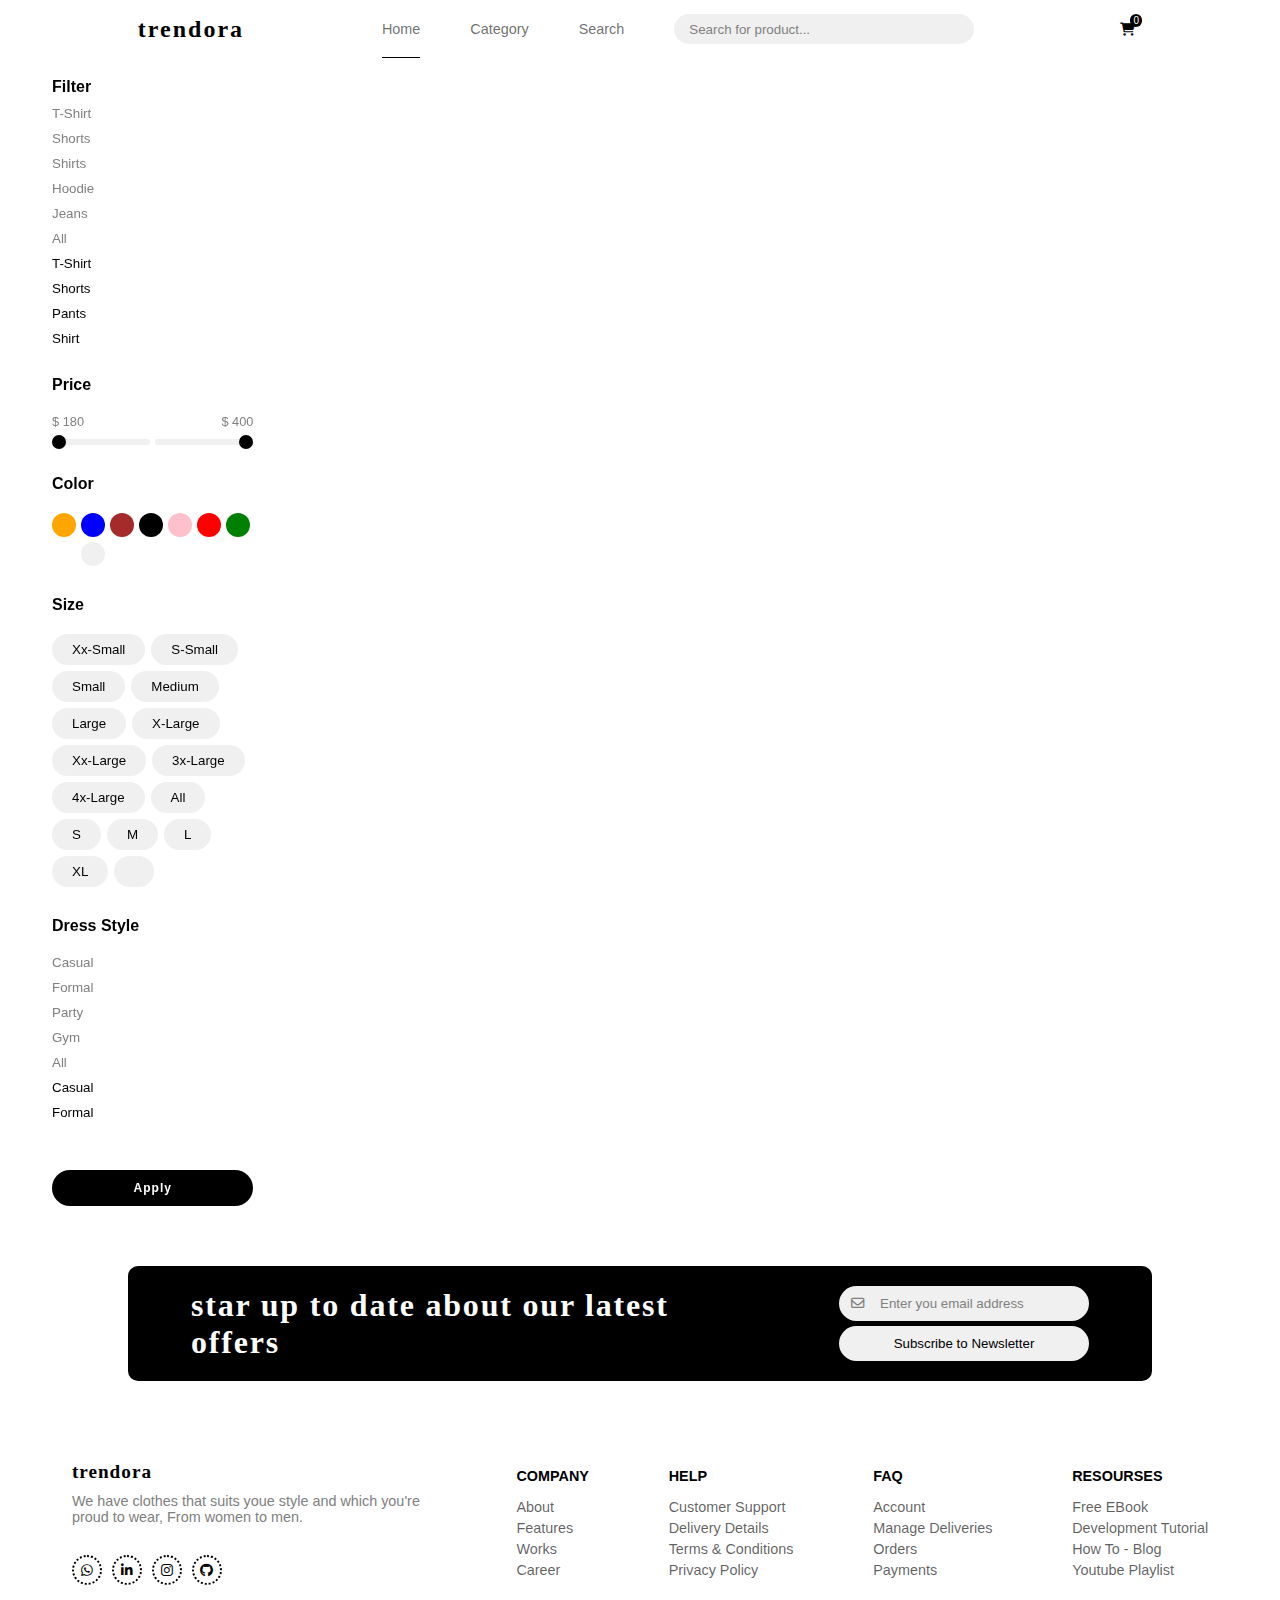
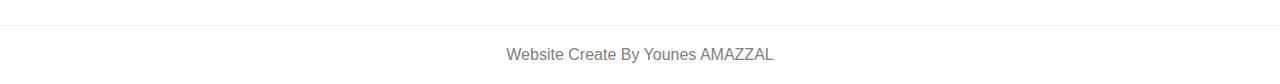
<file: catergory.html>
<!DOCTYPE html>
<html lang="en">
  <head>
    <meta charset="UTF-8" />
    <meta name="viewport" content="width=device-width, initial-scale=1.0" />
    <title>Trendora - Category</title>
    <!-- Css -->
    <link rel="stylesheet" href="css/category.css" />
    <link rel="stylesheet" href="css/shared.css" />
    <!-- Js -->
    <script src="js/category.js"></script>
    <!-- Font Awesome CDN -->
    <link
      href="https://cdnjs.cloudflare.com/ajax/libs/font-awesome/6.0.0-beta3/css/all.min.css"
      rel="stylesheet"
    />
    <!-- Favicon -->
    <link
      rel="icon"
      href="Assets/Images/favicon-32x32-lightMode.png"
      type="image/x-icon"
    />
  </head>
  <body>
    <nav>
      <a href="#" class="logo">trendora</a>
      <ul>
        <li class="active"><a href="#">home</a></li>
        <li><a href="#">category</a></li>
        <li><a href="#">search</a></li>
        <li class="nav-search">
          <i class="fa-solid fa-magnifying-glass"></i>
          <input type="text" placeholder="Search for product..." />
        </li>
      </ul>
      <button class="nav-cart">
        <i class="fa-solid fa-cart-shopping"></i>
        <span class="nav-cart-count">0</span>
      </button>
    </nav>
    <section>
      <aside>
        <h2 class="title">Filter</h2>
        <div class="links link-1">
          <button><p>t-shirt</p></button>
          <button><p>shorts</p></button>
          <button><p>shirts</p></button>
          <button><p>hoodie</p></button>
          <button><p>jeans</p></button>
          <button><p>all</p></button>
        </div>
        <div class="links link-2">
          <h2 class="title">Price</h2>
          <div class="min-max">
            <p>$ <span class="minSpan">0</span></p>
            <p>$ <span class="maxSpan">1000</span></p>
          </div>
          <div class="range-container">
            <input
              oninput="rangePrice()"
              type="range"
              min="0"
              max="1000"
              value="0"
              class="minRange"
            />
            <input
              oninput="rangePrice()"
              type="range"
              min="0"
              max="1000"
              value="1000"
              class="maxRange"
            />
          </div>
        </div>
        <div class="links link-3">
          <h2 class="title">Color</h2>
          <div class="colors">
            <!-- <input type="radio" />
            <input type="radio" />
            <input type="radio" />
            <input type="radio" />
            <input type="radio" />
            <input type="radio" /> -->
          </div>
        </div>
        <div class="links link-4">
          <h2 class="title">Size</h2>
          <div class="sizes">
            <button>xx-small</button>
            <button>s-small</button>
            <button>small</button>
            <button>medium</button>
            <button>large</button>
            <button>x-large</button>
            <button>xx-large</button>
            <button>3x-large</button>
            <button>4x-large</button>
            <button>all</button>
          </div>
        </div>
        <div class="links link-5">
          <h2 class="title">Dress Style</h2>
          <button><p>casual</p></button>
          <button><p>formal</p></button>
          <button><p>party</p></button>
          <button><p>gym</p></button>
          <button><p>all</p></button>
        </div>
        <button class="apply btn-1">Apply</button>
      </aside>
      <main>
        <!--  -->
      </main>
    </section>
    <!-- Contact -->
    <section class="contact">
      <h1>star up to date about our latest offers</h1>
      <div>
        <div class="input">
          <i class="fa-regular fa-envelope"></i>
          <input type="text" placeholder="Enter you email address" />
        </div>
        <button class="btn-2">Subscribe to Newsletter</button>
      </div>
    </section>
    <!-- Footer -->
    <footer>
      <div class="text">
        <h1>trendora</h1>
        <p>
          We have clothes that suits youe style and which you're proud to wear,
          From women to men.
        </p>
        <div>
          <a href="https://wa.me/212635303129">
            <button>
              <i class="fa-brands fa-whatsapp"></i>
            </button>
          </a>
          <a href="https://www.linkedin.com/in/younes-amazzal-3152042b0/">
            <button>
              <i class="fa-brands fa-linkedin-in"></i>
            </button>
          </a>
          <a href="https://www.instagram.com/amzprod2">
            <button>
              <i class="fa-brands fa-instagram"></i>
            </button>
          </a>
          <a href="https://github.com/YounesAmazzalOriginal">
            <button>
              <i class="fa-brands fa-github"></i>
            </button>
          </a>
        </div>
      </div>
      <ul>
        <h2>company</h2>
        <li><a href="#">about</a></li>
        <li><a href="#">features</a></li>
        <li><a href="#">works</a></li>
        <li><a href="#">career</a></li>
      </ul>
      <ul>
        <h2>help</h2>
        <li><a href="#">customer support</a></li>
        <li><a href="#">delivery details</a></li>
        <li><a href="#">terms & conditions</a></li>
        <li><a href="#">privacy policy</a></li>
      </ul>
      <ul>
        <h2>faq</h2>
        <li><a href="#">account</a></li>
        <li><a href="#">manage deliveries</a></li>
        <li><a href="#">orders</a></li>
        <li><a href="#">payments</a></li>
      </ul>
      <ul>
        <h2>resourses</h2>
        <li><a href="#">free eBook</a></li>
        <li><a href="#">development tutorial</a></li>
        <li><a href="#">how to - blog</a></li>
        <li><a href="#">youtube playlist</a></li>
      </ul>
    </footer>
    <!-- Copyright -->
    <div class="copyright">
      <p>Website Create By Younes AMAZZAL</p>
    </div>
  </body>
</html>
</file>
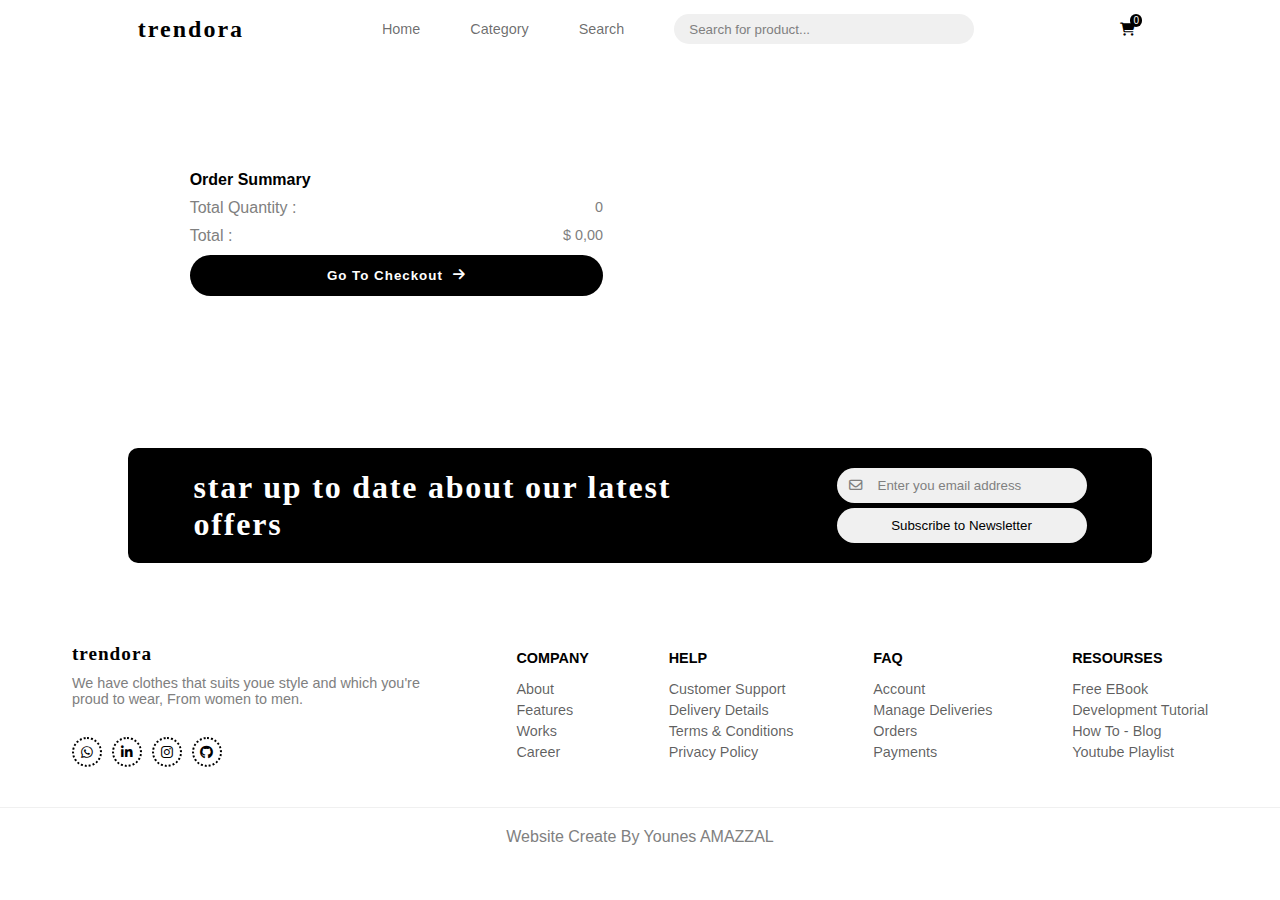
<file: your-cart.html>
<!DOCTYPE html>
<html lang="en">
  <head>
    <meta charset="UTF-8" />
    <meta name="viewport" content="width=device-width, initial-scale=1.0" />
    <title>Trendora - Your Cart</title>
    <!-- Css -->
    <link rel="stylesheet" href="css/your-cart.css" />
    <link rel="stylesheet" href="css/shared.css" />
    <!-- Js -->
    <script src="js/your-cart.js"></script>
    <script src="js/shared.js"></script>
    <!-- Font Awesome CDN -->
    <link
      href="https:cdnjs.cloudflare.com/ajax/libs/font-awesome/6.0.0-beta3/css/all.min.css"
      rel="stylesheet"
    />

    <!-- Favicon -->
    <link
      rel="icon"
      href="Assets/Images/favicon-32x32-lightMode.png"
      type="image/x-icon"
    />
  </head>
  <body>
    <nav>
      <a href="index.html" class="logo">trendora</a>
      <ul>
        <li><a href="index.html">home</a></li>
        <li><a href="catergory.html">category</a></li>
        <li><a>search</a></li>
        <li class="nav-search">
          <i class="fa-solid fa-magnifying-glass"></i>
          <input type="text" placeholder="Search for product..." />
        </li>
      </ul>
      <button class="nav-cart">
        <i class="fa-solid fa-cart-shopping"></i>
        <span class="nav-cart-count"></span>
      </button>
    </nav>

    <header>
      <div class="cart-summary">
        <h2>order summary</h2>
        <div>
          <p>total quantity :</p>
          <p class="total-quantity">0</p>
        </div>
        <div>
          <p>total :</p>
          <p class="total-price">$ <span>0,00</span></p>
        </div>
        <button>
          <!-- <button class="btn-1"> -->
          go to checkout
          <i class="fa-solid fa-arrow-right"></i>
        </button>
      </div>
      <div class="cart-items">
        <!--  -->
      </div>
    </header>

    <!-- Contact -->
    <section class="contact">
      <h1>star up to date about our latest offers</h1>
      <div>
        <div class="input">
          <i class="fa-regular fa-envelope"></i>
          <input type="text" placeholder="Enter you email address" />
        </div>
        <button class="btn-2">Subscribe to Newsletter</button>
      </div>
    </section>

    <!-- Footer -->
    <footer>
      <div class="text">
        <h1>trendora</h1>
        <p>
          We have clothes that suits youe style and which you're proud to wear,
          From women to men.
        </p>
        <div>
          <a href="https:wa.me/212635303129">
            <button>
              <i class="fa-brands fa-whatsapp"></i>
            </button>
          </a>
          <a href="https:www.linkedin.com/in/younes-amazzal-3152042b0/">
            <button>
              <i class="fa-brands fa-linkedin-in"></i>
            </button>
          </a>
          <a href="https:www.instagram.com/amzprod2">
            <button>
              <i class="fa-brands fa-instagram"></i>
            </button>
          </a>
          <a href="https:github.com/YounesAmazzalOriginal">
            <button>
              <i class="fa-brands fa-github"></i>
            </button>
          </a>
        </div>
      </div>
      <ul>
        <h2>company</h2>
        <li><a href="#">about</a></li>
        <li><a href="#">features</a></li>
        <li><a href="#">works</a></li>
        <li><a href="#">career</a></li>
      </ul>
      <ul>
        <h2>help</h2>
        <li><a href="#">customer support</a></li>
        <li><a href="#">delivery details</a></li>
        <li><a href="#">terms & conditions</a></li>
        <li><a href="#">privacy policy</a></li>
      </ul>
      <ul>
        <h2>faq</h2>
        <li><a href="#">account</a></li>
        <li><a href="#">manage deliveries</a></li>
        <li><a href="#">orders</a></li>
        <li><a href="#">payments</a></li>
      </ul>
      <ul>
        <h2>resourses</h2>
        <li><a href="#">free eBook</a></li>
        <li><a href="#">development tutorial</a></li>
        <li><a href="#">how to - blog</a></li>
        <li><a href="#">youtube playlist</a></li>
      </ul>
    </footer>

    <!-- Copyright -->
    <div class="copyright">
      <p>Website Create By Younes AMAZZAL</p>
    </div>
  </body>
</html>
</file>
<file: css/category.css>
#hidden {
  display: none;
}
:root {
  --black-color: #000000;
  --white-color: #fff;
  --input-bg: #f0f0f0;
  --bg-1: #f2f0f1;
  --product-bg: #f0eeed;
  --product-bg: #f0eeed;
  --gray: gray;

  --font-int-M: integral-Medium;
  --font-sat-M: Satoshi-Medium;
  --font-sat-L: Satoshi-Light;

  --section-padd: 0px 120px;
}
section {
  display: flex;
  justify-content: center;
  align-items: start;
  gap: 10px;
  width: 95%;
}
section aside {
  border-radius: 15px;
  width: 20%;
  display: grid;
  gap: 10px;
  padding: 20px 20px;
  position: sticky;
  top: 0px;
}
section aside h2.title {
  font-size: 1rem;
}
section aside .links h2.title {
  margin-bottom: 10px;
  margin-top: 20px;
}
section aside .links {
  display: flex;
  flex-direction: column;
  align-items: start;
  gap: 10px;
}
section aside .links button {
  text-transform: capitalize;
}
section aside .link-4 .sizes {
  display: flex;
  flex-wrap: wrap;
  gap: 6px;
}
section aside .link-4 .sizes button {
  background-color: var(--input-bg);
  border-radius: 100px;
  padding: 8px 20px;
  white-space: nowrap;
}
section aside .link-3 .colors {
  display: flex;
  flex-wrap: wrap;
  gap: 5px;
}
section aside .link-3 .colors input {
  appearance: none;
  border-radius: 100%;
  width: 24px;
  height: 24px;
  cursor: pointer;
  position: relative;
  overflow: hidden;
}
section aside .link-3 .colors input:checked::before {
  content: "";
  background-color: transparent;
  border-radius: 100%;
  border: 2px solid white;
  box-shadow: 0 0 20px black;
  width: 60%;
  height: 60%;
  position: absolute;
  top: 50%;
  left: 50%;
  transform: translate(-50%, -50%);
}
section aside .link-2 .min-max {
  display: flex;
  justify-content: space-between;
  width: 100%;
  font-size: 0.8rem;
}
section aside .link-2 .range-container {
  gap: 5px;
}
section aside .link-2 .range-container input {
  appearance: none;
  height: 6px;
  width: 100%;
  background-color: var(--input-bg);
  border-radius: 100px;
  width: 50%;
}
section aside .link-2 .range-container input::-webkit-slider-thumb {
  appearance: none;
  background-color: var(--black-color);
  border-radius: 100%;
  width: 14px;
  height: 14px;
  cursor: pointer;
}
section aside .link-2 .range-container {
  display: flex;
}

section main {
  display: flex;
  flex-wrap: wrap;
  width: calc(100% - 20%);
}

section aside .apply {
  margin-top: 40px;
  padding-block: 8px;
  font-size: 12px;
}
</file>
<file: css/shared.css>
html {
  scroll-behavior: smooth;
}
* {
  padding: 0px;
  margin: 0px;
  box-sizing: border-box;
  font-family: var(--font-sat-L);
}
<<<<<<< HEAD

=======
/* Integral */
@font-face {
  font-family: "integral-Medium";
  src: url("./Assets/Fonts/Integral/Fontspring-DEMO-integralcf-medium.otf");
}
/* Satoshi */

@font-face {
  font-family: "Satoshi-Medium";
  src: url("./Assets/Fonts/Satoshi/Satoshi-Medium.otf");
}
@font-face {
  font-family: "Satoshi-Light";
  src: url("./Assets/Fonts/Satoshi/Satoshi-Light.otf");
}
:root {
  --black-color: #000000;
  --white-color: #fff;
  --input-bg: #f0f0f0;
  --bg-1: #f2f0f1;
  --product-bg: #f0eeed;
  --product-bg: #f0eeed;
  --gray: gray;

  --font-int-M: "Integral CF Regular";
  --font-sat-M: "Satoshi", sans-serif;
  --font-sat-L: "Satoshi", sans-serif;

  --section-padd: 0px 120px;
}
body {
  /* font-family: var(--font-sat-L); */
  display: flex;
  flex-direction: column;
  align-items: center;
}
a {
  text-decoration: none;
  color: initial;
}
input {
  background-color: var(--input-bg);
  border: 0;
  outline: 0;
}
button {
  border: 0;
  background-color: transparent;
  cursor: pointer;

  transition: rotate 0.4s, scale 0.4s;
}
/* button:hover {
  rotate: 3deg;
} */
li {
  list-style: none;
}
h1 {
  font-family: var(--font-int-M);
}
p {
  color: var(--gray);
}
::-webkit-scrollbar {
  background-color: var(--black-color);
  width: 5px;
  height: 5px;
}
::-webkit-scrollbar-thumb {
  background-color: var(--gray);
  border-radius: 100px;
}
::placeholder {
  color: var(--gray);
}
.btn-1 {
  background-color: black;
  border: 3px double transparent;
  border-radius: 100px;
  color: white;
  padding: 10px 40px;
  font-weight: 800;
  letter-spacing: 1px;
  transition: 0.4s;
}
.btn-1:hover {
  color: black;
  border: 3px double black;
  background-color: transparent;
}
i.fa-star,
i.fa-star-half-stroke {
  color: gold;
}

/* Nav */
nav {
  display: flex;
  align-items: center;
  justify-content: space-evenly;
  width: 100%;
  position: sticky;
  top: 0;
  z-index: 100;
  background-color: var(--white-color);
}
nav ul:not(.nav-search) i {
  display: none;
}
nav a.logo {
  font-family: var(--font-int-M);
  font-weight: 900;
  letter-spacing: 2px;
  font-size: 1.5rem;
}
nav ul {
  display: flex;
  align-items: center;
  gap: 50px;
}
nav ul li:not(.nav-search) {
  padding-block: 20px;
  position: relative;
}
nav ul li:not(.nav-search)::before {
  content: "";
  position: absolute;
  bottom: 0px;
  left: 0px;
  width: 0%;
  height: 1px;
  background-color: black;
  transition: width 0.4s;
}
nav ul li:not(.nav-search):hover::before {
  width: 100%;
}
nav ul li:not(.nav-search).active::before {
  width: 100%;
}
nav ul li a {
  text-transform: capitalize;
  font-size: 0.9rem;
  color: rgba(0, 0, 0, 0.589);
}
nav ul .nav-search {
  background-color: var(--input-bg);
  border-radius: 100px;
  display: flex;
  align-items: center;
  height: 30px;
  width: 300px;
  padding-left: 15px;
}
nav ul .nav-search i {
  font-size: 0.8rem;
  margin-inline: 10px;
}
nav ul .nav-search input {
  background-color: transparent;
  width: 80%;
}
nav .nav-cart {
  position: relative;
  width: 30px;
  height: 30px;
}
nav .nav-cart .nav-cart-count {
  position: absolute;
  top: 0px;
  right: 0px;
  font-size: 10px;
  background-color: black;
  border-radius: 100px;
  color: white;
  width: 12px;
  height: 13px;
  display: flex;
  align-items: center;
  justify-content: center;
}

/* Banner */
.banner {
  display: flex;
  flex-wrap: wrap;
  align-items: center;
  justify-content: space-evenly;
  width: 100%;
  background-color: var(--black-color);
}
.banner img {
  width: 100px;
  filter: invert(1);

  height: 80px;
  width: 80px;
  object-fit: contain;
}

/* Contact */
.contact {
  background-color: var(--black-color);
  border-radius: 10px;
  width: 80%;
  display: flex;
  align-items: center;
  justify-content: space-around;
  padding-block: 20px;

  margin-top: 40px;
  margin-bottom: 40px;
}
.contact h1 {
  color: white;
  letter-spacing: 1.8px;
  width: 50%;
}
.contact div {
  display: grid;
  gap: 5px;
}
.contact div .input {
  background-color: var(--input-bg);
  border-radius: 100px;
  width: 250px;
  height: 35px;
  display: flex;
  align-items: center;
}
.contact div .input i {
  margin-inline: 12px 10px;
  color: var(--gray);
  font-size: 0.85rem;
}
.contact div .input input {
  background-color: transparent;
  width: 80%;
}
.contact div button {
  background-color: var(--input-bg);
  border-radius: 100px;
  width: 250px;
  height: 35px;
}

/* Footer */
footer {
  display: flex;
  align-items: center;
  justify-content: space-around;
  width: 95%;
  padding-block: 40px;
}
footer .text {
  width: 30%;
  display: grid;
  gap: 10px;
}
footer .text h1 {
  font-size: 1.2rem;
  letter-spacing: 1px;
}
footer .text p {
  font-size: 0.9rem;
}
footer .text div {
  display: flex;
  gap: 10px;
  margin-top: 20px;
}
footer .text div a {
  border: 2px dotted black;
  color: var(--gray);
  border-radius: 100%;
  display: flex;
  align-items: center;
  justify-content: center;
  width: 30px;
  height: 30px;
}
footer ul {
  display: grid;
  gap: 5px;
}
footer ul h2 {
  font-size: 0.9rem;
  text-transform: uppercase;
  margin-bottom: 10px;
}
footer ul li {
  text-transform: capitalize;
  font-size: 0.9rem;
  white-space: nowrap;
}
footer ul li a {
  color: rgba(0, 0, 0, 0.63);
  /* font-weight: 100; */
}

/* Copyright */
.copyright {
  width: 100%;
  text-align: center;
  padding-block: 20px;
  border-top: 1px solid var(--input-bg);
}

/* Card */
.card {
  border-radius: 10px;
  padding: 5px;
  padding-bottom: 10px;
  width: 200px;

  display: flex;
  flex-direction: column;
  justify-content: space-between;
  height: 310px;
}
.card .card-image {
  display: flex;
  justify-content: center;
  align-items: center;
  overflow: hidden;
  width: 100%;
  min-height: 200px;
  max-height: 200px;
  border-radius: 5px;
}
.card .card-image img {
  width: 100%;
  height: auto;
  display: block;
  transition: scale 0.4s;
}
.card:hover .card-image img {
  scale: 1.1;
}
.card h4 {
  font-size: 0.9rem;
  margin-top: 5px;
  margin-left: 5px;
  letter-spacing: 0.4px;
  text-transform: capitalize;
  font-family: var(--font-sat-M);
}
.card p.descreption {
  display: none;
}
.card .card-reviews-stars {
  display: flex;
  justify-content: space-between;
  align-items: center;
  padding-inline: 0 5px;
  margin-top: 7px;
}
.card .card-reviews-stars .card-stars {
  display: flex;
  gap: 2px;
}
.card .card-reviews-stars .card-stars i {
  font-size: 0.7rem;
}
.card .card-reviews-stars p {
  font-size: 0.8rem;
  font-family: var(--font-sat-M);
}
.card .card-reviews-stars p span {
  font-family: var(--font-sat-M);
  color: var(--black-color);
}
.card .price-container {
  display: flex;
  justify-content: start;
  align-items: center;
  gap: 15px;
  margin-top: 10px;
}
.card .price-container .current-price {
  font-size: 0.9rem;
  font-weight: bold;
  color: var(--black-color);
}
.card .price-container .old-price {
  font-size: 0.8rem;
  text-decoration: line-through;
  color: var(--gray);
}
.card .price-container .discount {
  font-size: 0.7rem;
  color: white;
  background-color: red;
  border-radius: 10px;
  padding: 2px 6px;
  align-self: flex-end;
}

#hidden {
  display: none;
}
section .filter-btn {
  display: none;
}
/* Phone & Mini Tablet */
@media (max-width: 768px) {
  nav {
    padding-block: 15px;
    display: flex;
    justify-content: space-between;
    padding-inline: 30px;
    z-index: 80;
  }
  nav ul:not(.nav-search) i {
    display: flex;
  }
  nav ul {
    background-color: var(--input-bg);
    position: fixed;
    bottom: 0;
    left: 0;
    width: 100%;
    display: flex;
    justify-content: center;
    gap: 70px;
    z-index: 100;
  }
  nav ul li {
    display: flex;
    flex-direction: column;
    align-items: center;
  }
  nav ul li.nav-search {
    display: none;
  }

  .contact {
    width: 83%;
    flex-direction: column;
    text-align: center;
    gap: 20px;
  }
  .contact h1 {
    font-size: 1.4rem;
    width: 80%;
  }
  .contact div {
    width: 80%;
  }
  .contact div .input,
  .contact div button {
    width: 100%;
  }

  /*  */
  /* Elements At All Without Desktop  */
  section aside button.close-aside {
    display: flex;
  }
  section .filter-btn {
    display: flex;
    align-items: center;
    justify-content: center;
    background-color: var(--input-bg);
    border-radius: 100%;
    width: 32px;
    height: 32px;
    position: fixed;
    left: 10px;
    top: 10%;
    z-index: 70;
  }
}
@media (max-width: 479px) {
  footer {
    flex-wrap: wrap;
    width: 80%;
    gap: 40px;
  }
  footer .text {
    width: 100%;
    flex-wrap: wrap;
  }
  footer ul {
    width: calc(100% / 2 - 40px);
  }
  footer ul:nth-child(2),
  footer ul:nth-child(3) {
    margin-top: 40px;
  }
}
</file>
<file: css/your-cart.css>
header {
  display: flex;
  align-items: start;
  width: 80%;
  padding: 10px;
  gap: 10px;
  height: 350px;
  background-color: white;
}

header .cart-items {
  padding: 10px;
  width: 48%;
  height: 100%;
  overflow-y: scroll;
  display: flex;
  flex-direction: column;
  gap: 10px;
}
header .cart-items .single-item {
  border: 2px dashed var(--product-bg);
  border-radius: 10px;
  padding: 3px;
  overflow: hidden;
  min-height: fit-content;
  max-height: fit-content;
  position: relative;
  display: flex;
}
header .cart-items .single-item .img-container {
  min-width: 80px;
  min-height: 80px;
  max-width: 80px;
  max-height: 80px;
  overflow: hidden;
  border-radius: 5px;
}
header .cart-items .single-item .img-container img {
  width: 100%;
  height: 100%;
  object-fit: cover;
}
header .cart-items .single-item .text-container {
  /* display: flex; */
  width: 100%;
  margin-left: 10px;

  display: flex;
  flex-direction: column;
  justify-content: center;
}
header .cart-items .single-item .text-container div {
  width: 95%;
  display: flex;
  justify-content: space-between;

  margin-top: 3px;
}
header .cart-items .single-item .text-container div p:nth-child(2) {
  font-size: 0.8rem;
  font-family: sans-serif;
}
header .cart-items .single-item .delete-from-cart {
  position: absolute;
  top: 0;
  right: 0;
  width: 25px;
  height: 25px;
  font-size: 0.6rem;
  color: red;
}
header .cart-items .single-item .text-container div p:nth-child(1) {
  font-size: 0.8rem;
  text-transform: capitalize;
}

header .cart-summary {
  height: 100%;

  width: calc(100% - 48%);

  display: flex;
  flex-direction: column;
  padding-block: 100px;
  justify-content: center;
  gap: 10px;
  align-items: center;
}
header .cart-summary h2 {
  font-size: 1rem;
  text-transform: capitalize;
  text-align: start;
  width: 80%;
}
header .cart-summary div {
  display: flex;
  justify-content: space-between;
  width: 80%;
}
header .cart-summary div p {
  text-transform: capitalize;
}
header .cart-summary div p:nth-child(2) {
  font-size: 0.9rem;
}
header .cart-summary button {
  background-color: black;
  border: 3px dotted transparent;
  border-radius: 100px;
  color: white;
  padding: 10px 40px;
  font-weight: 800;
  letter-spacing: 1px;
  text-transform: capitalize;
  width: 80%;
  display: flex;
  justify-content: center;
  align-items: center;
  gap: 10px;
  transition: 0.4s;
}
header .cart-summary button:hover {
  color: black;
  border: 3px dotted black;
  background-color: transparent;
  gap: 15px;
  rotate: 0deg;
}
</file>
